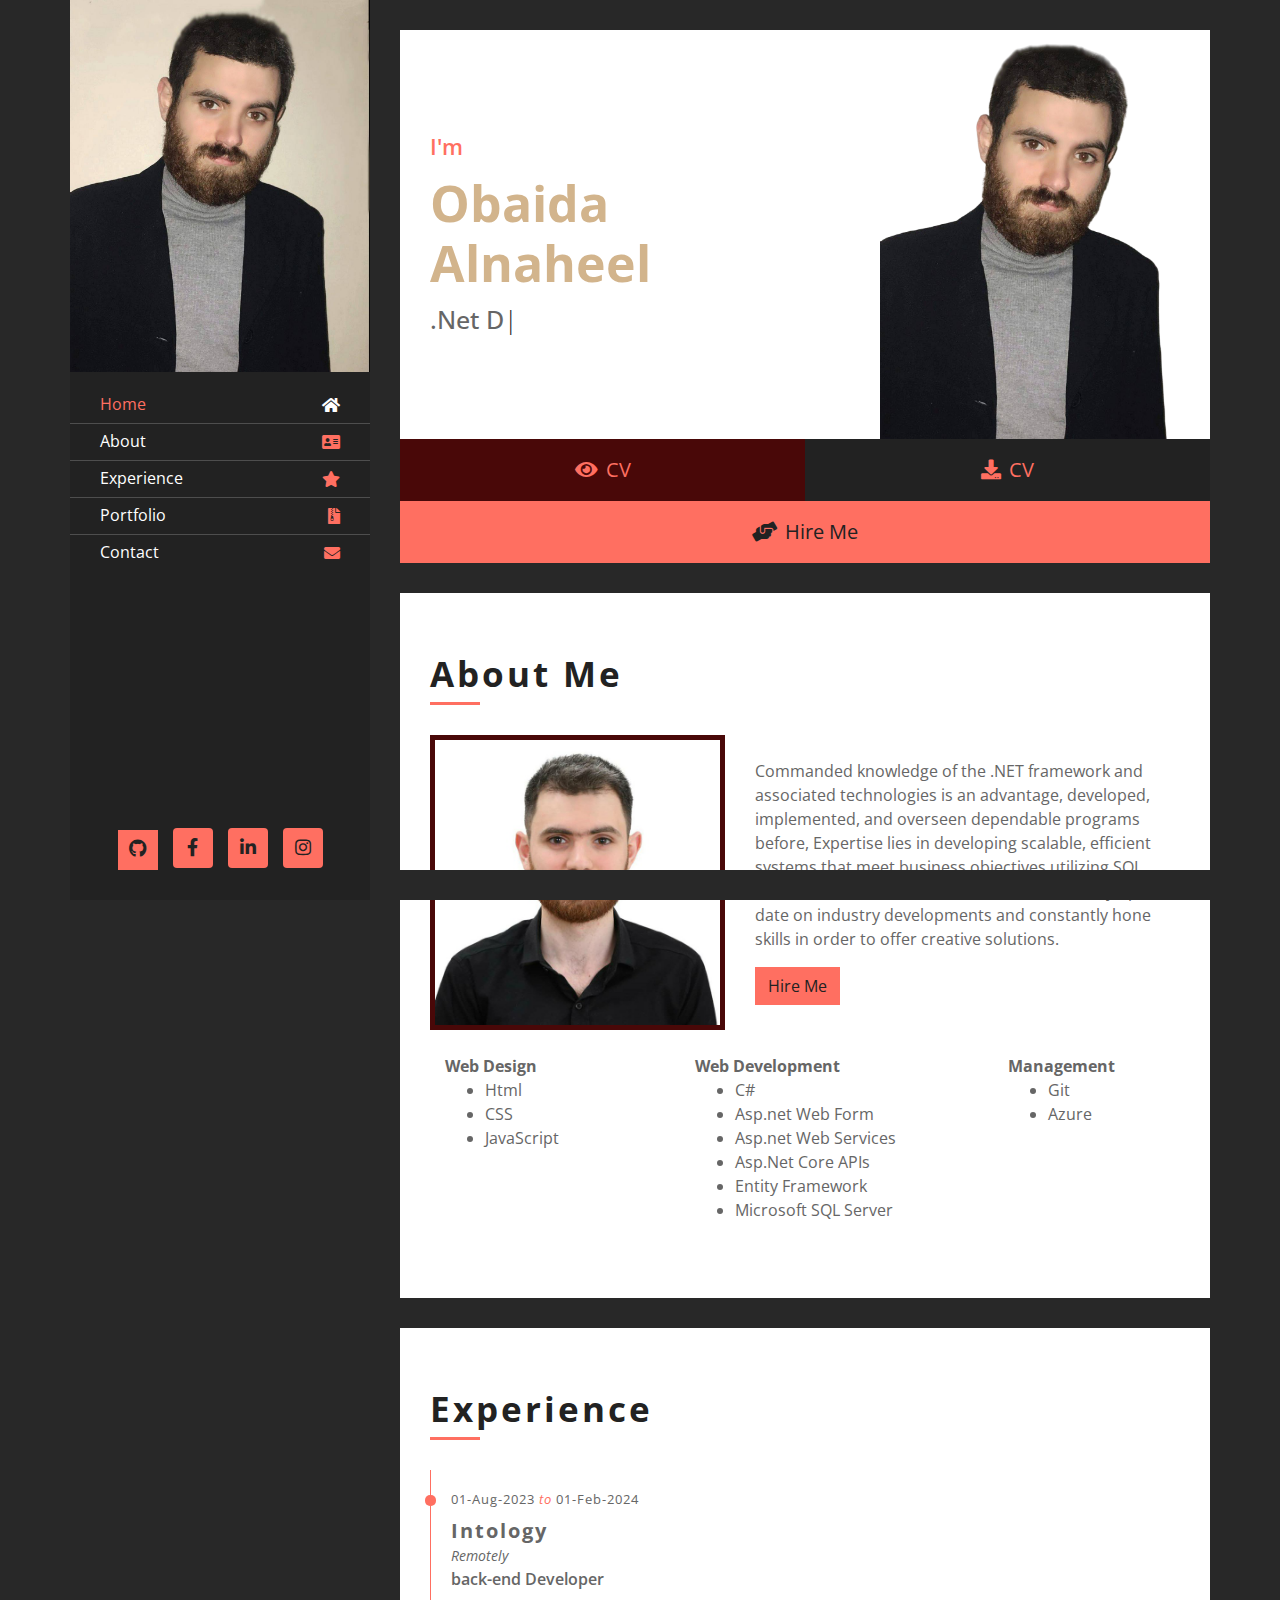
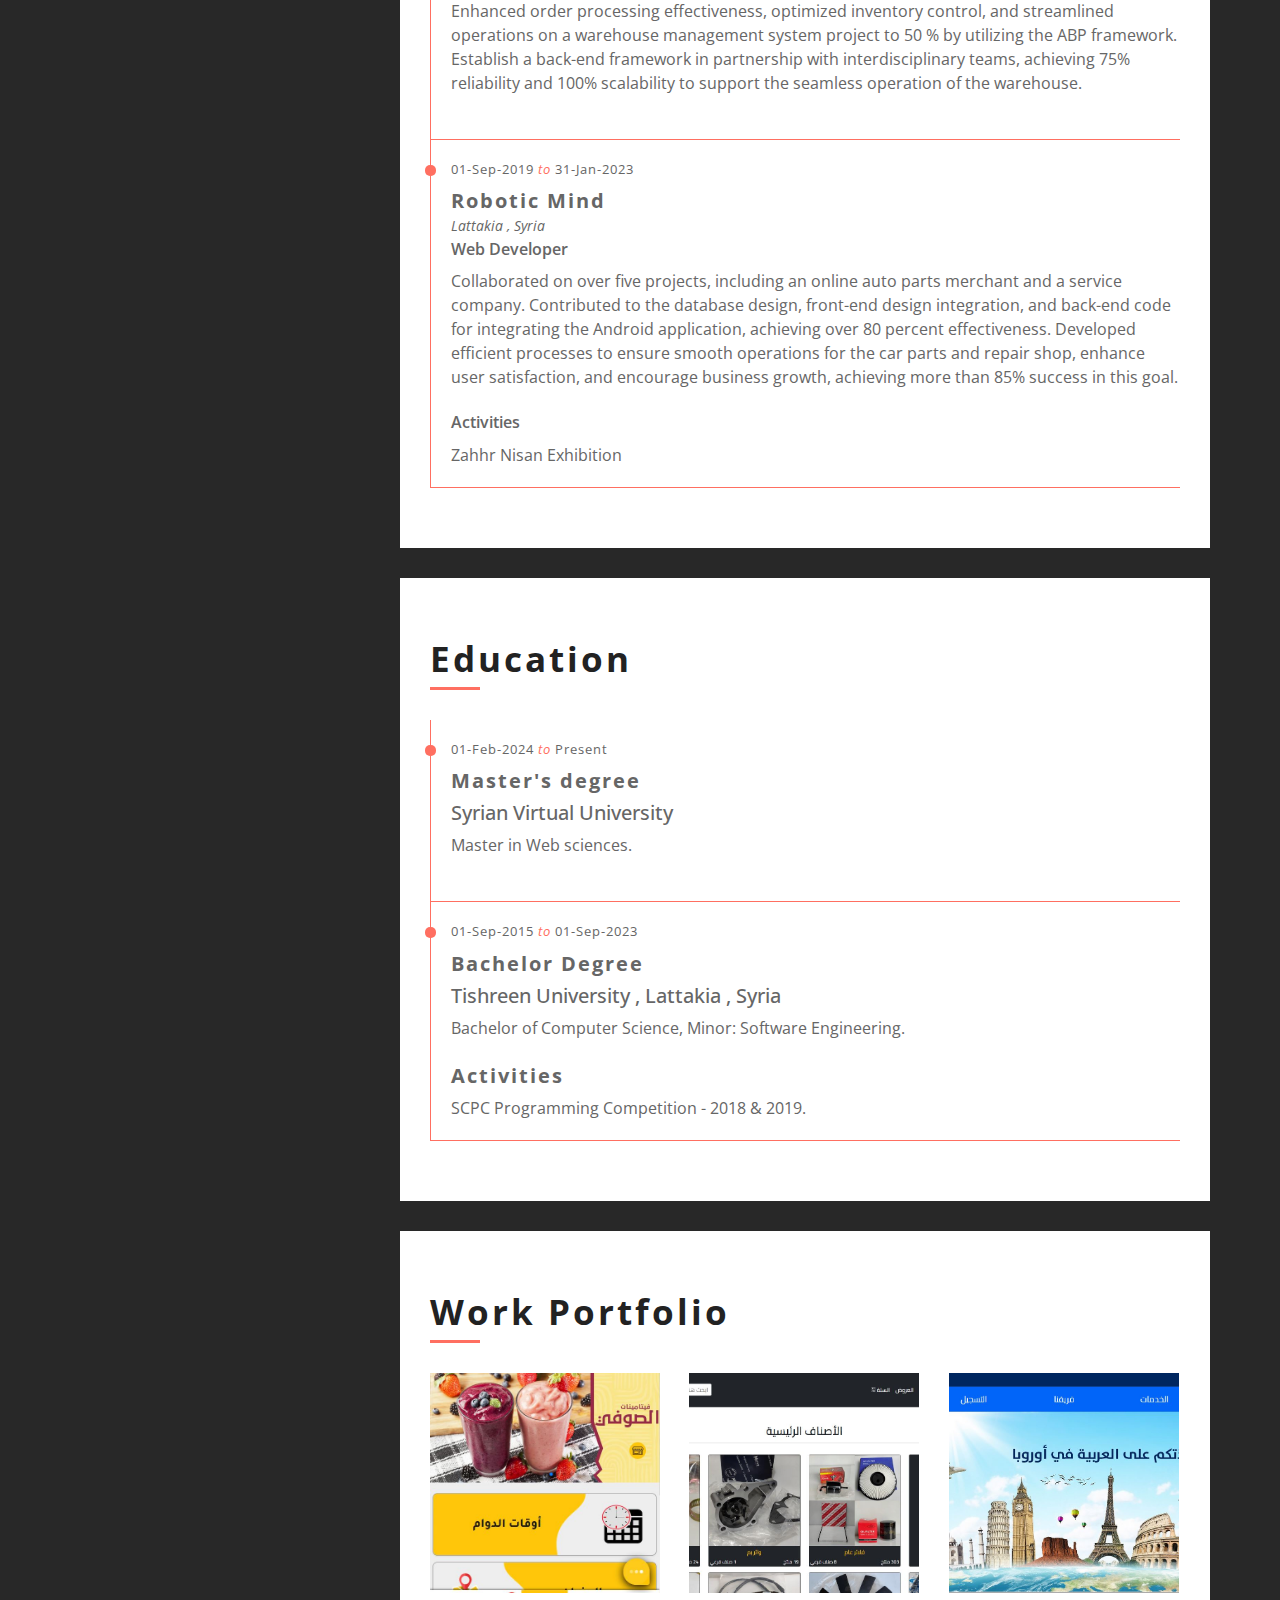
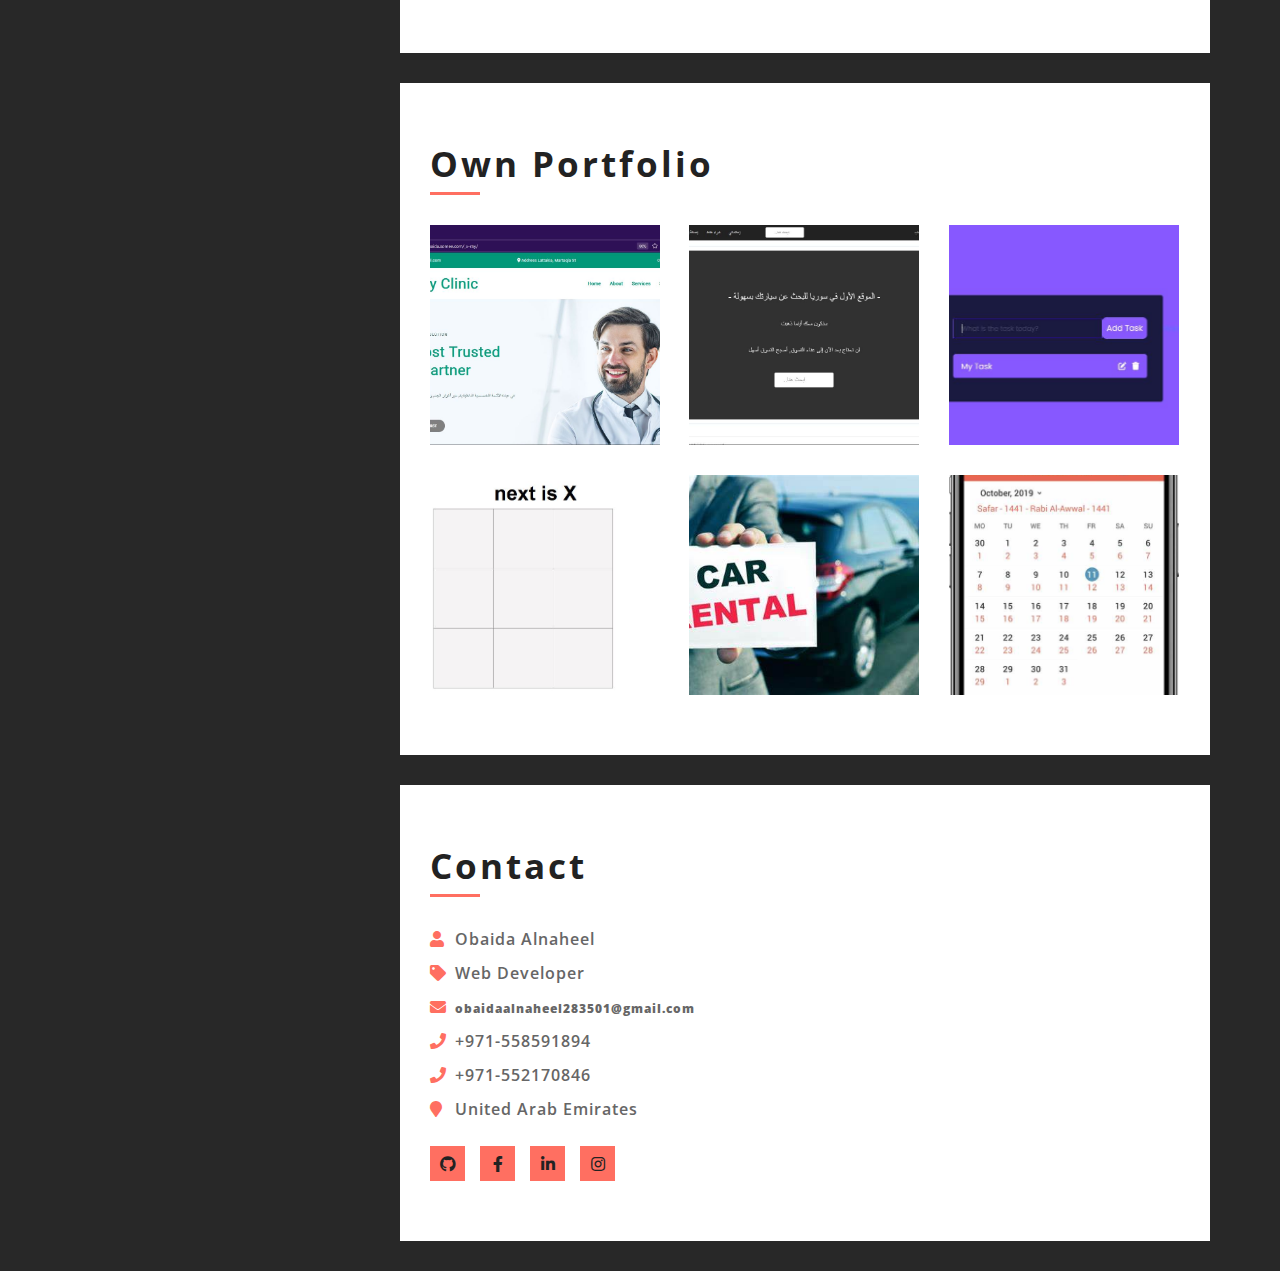
<file: index.html>
<!DOCTYPE html>
<html lang="en">
    <head>
        <base target="_blank"> <!-- Ensures all links open in a new tab -->
<meta charset="utf-8"> <!-- Defines the character encoding as UTF-8 -->
<title>Portfolio - Obaida Alnaheel</title> <!-- The title of the webpage displayed in the browser tab -->
<meta name="viewport" content="width=device-width, initial-scale=1.0"> <!-- Ensures the webpage is responsive on all devices -->
<meta name="keywords" content="Obaida Alnaheel, Portfolio, Developer"> <!-- Keywords for SEO optimization -->
<meta property="og:title" content="Portfolio - Obaida Alnaheel"> <!-- Title displayed when the webpage is shared on social media -->
<meta property="og:description" content="Explore Obaida Alnaheel's portfolio showcasing development skills and projects."> <!-- Description for social media sharing -->
<meta property="og:image" content="https://th.bing.com/th/id/OIP.9Izv-aszItToTtEqRMSE0QHaE6?rs=1&pid=ImgDetMain"> <!-- Image used when shared on social media -->
<meta property="og:url" content="https://www.example.com/portfolio"> <!-- URL of the portfolio page -->
<meta property="og:type" content="website"> <!-- Indicates that the shared content is a webpage -->

        

        <!-- Favicon -->
        <link href="img/Profile.png" rel="icon">

        <!-- Google Fonts -->
        <link href="https://fonts.googleapis.com/css2?family=Open+Sans:300;400;600;700;800&display=swap" rel="stylesheet">

        <!-- CSS Libraries -->
        <link href="https://stackpath.bootstrapcdn.com/bootstrap/4.4.1/css/bootstrap.min.css" rel="stylesheet">
        <link href="https://cdnjs.cloudflare.com/ajax/libs/font-awesome/5.10.0/css/all.min.css" rel="stylesheet">
        <link href="lib/slick/slick.css" rel="stylesheet">
        <link href="lib/slick/slick-theme.css" rel="stylesheet">
        <link href="lib/lightbox/css/lightbox.min.css" rel="stylesheet">

        <!-- Template Stylesheet -->
        <link href="css/style.css" rel="stylesheet">
    </head>

    <body data-spy="scroll" data-target=".navbar" data-offset="51">
        <div class="wrapper">
            <div class="sidebar">
                <div class="sidebar-header">
                    <img src="img/profile.jpg" alt="Image">
                </div>
                <div class="sidebar-content">
                    <nav class="navbar navbar-expand-md bg-dark navbar-dark">
                        <a href="#" class="navbar-brand">Navigation</a>
                        <button type="button" class="navbar-toggler" data-toggle="collapse" data-target="#navbarCollapse">
                            <span class="navbar-toggler-icon"></span>
                        </button>
                        <div class="collapse navbar-collapse" id="navbarCollapse">
                            <ul class="nav navbar-nav">
                                <li class="nav-item">
                                    <a class="nav-link" href="#header">Home<i class="fa fa-home"></i></a>
                                </li>
                                <li class="nav-item">
                                    <a class="nav-link" href="#about">About<i class="fa fa-address-card"></i></a>
                                </li>
                                <li class="nav-item">
                                    <a class="nav-link" href="#experience">Experience<i class="fa fa-star"></i></a>
                                </li>
                                <li class="nav-item">
                                    <a class="nav-link" href="#portfolio">Portfolio<i class="fa fa-file-archive"></i></a>
                                </li>
                                <li class="nav-item">
                                    <a class="nav-link" href="#contact">Contact<i class="fa fa-envelope"></i></a>
                                </li>
                            </ul>
                        </div>
                    </nav>
                </div>
                <div class="sidebar-footer">
                    <a href="https://github.com/obaida28"><i class="fab fa-github"></i></a>
                    <a class="btn" href="https://www.facebook.com/share/XYxtFb7Jf9QJvQzD/?mibextid=qi2Omg"><i class="fab fa-facebook-f"></i></a>
                    <a class="btn" href="https://www.linkedin.com/in/obaida28/"><i class="fab fa-linkedin-in"></i></a>
                    <a class="btn" href="https://www.instagram.com/eng.obaida.alnaheel/"><i class="fab fa-instagram"></i></a>
                </div>
            </div>
            <div class="content">
                <!-- Header Start -->
                <div class="header" id="header">
                    <div class="content-inner">
                        <p>I'm</p>
                        <h1 style="color:Tan">Obaida <br> Alnaheel</h1>
                        <h2></h2>
                        <div class="typed-text">.Net Developer, Web Developer, Back End Developer, Full Stack Developer, Sql Developer, Software Engineer</div>
                    </div>
                </div>
                <!-- Header End -->
                
                <!-- Large Button Start -->
                <div class="large-btn">
                    <div class="content-inner">
                        <a class="btn" style="background-color: #490808;" href="/Obaida Alnaheel.html"><i class="fa fa-eye"></i>CV</a>
                        <a class="btn" href="/Obaida Alnaheel.pdf" download=""><i class="fa fa-download"></i>CV</a>
                        <a class="btn" style="width: 100%;" href="#contact" target="_self"><i class="fa fa-hands-helping"></i>Hire Me</a>
                    </div>
                </div>
                <!-- Large Button End -->

                <!-- About Start -->
                <div class="about" id="about">
                    <div class="content-inner">
                        <div class="content-header">
                            <h2>About Me</h2>
                        </div>
                        <div class="row align-items-center">
                            <div class="col-md-6 col-lg-5">
                                <img src="img/about.jpg" alt="Image" style="border:5px solid #490808">
                            </div>
                            <div class="col-md-6 col-lg-7">
                                <p>
                                    Commanded knowledge of the .NET framework and associated technologies is an advantage, developed, implemented, and overseen dependable programs before, Expertise lies in developing scalable, efficient systems that meet business objectives utilizing SQL Server, ASP.NET, and C#, There is a drive to stay up to date on industry developments and constantly hone skills in order to offer creative solutions. 
                                </p>
                                <a class="btn" href="#contact" target="_self">Hire Me</a>
                            </div>
                        </div>
                        <br>
                        <div class="container">
                            <div class="row">
                                <div class="col-md-4">
                                    <b>Web Design</b>
                                    <ul>
                                        <li>Html</li>
                                        <li>CSS</li>
                                        <li>JavaScript</li>
                                    </ul>
                                </div>
                                <div class="col-md-5">
                                    <b>Web Development</b>
                                    <ul>
                                        <li>C#</li>
                                        <li>Asp.net Web Form</li>
                                        <li>Asp.net Web Services</li>
                                        <li>Asp.Net Core APIs</li>
                                        <li>Entity Framework</li>
                                        <li>Microsoft SQL Server</li>
                                    </ul>
                                </div>
                                <div class="col-md-3">
                                    <b>Management</b>
                                    <ul>
                                        <li>Git</li>
                                        <li>Azure</li>
                                    </ul>
                                </div>
                            </div>
                        </div>
                    </div>
                </div>
                <!-- About End -->
                
                <!-- Experience Start -->
                <div class="experience" id="experience">
                    <div class="content-inner">
                        <div class="content-header">
                            <h2>Experience</h2>
                        </div>
                        <div class="row align-items-center">
                            <div class="col-md-12">
                                <div class="exp-col">
                                    <span>01-Aug-2023 <i>to</i> 01-Feb-2024</span>
                                    <h3>Intology</h3>
                                    <h4>Remotely</h4>
                                    <h5>back-end Developer</h5>
                                    <p>
                                        Enhanced order processing effectiveness, optimized inventory control, and streamlined operations on a warehouse management system project to 50 % by utilizing the ABP framework.
                                        Establish a back-end framework in partnership with interdisciplinary teams, achieving 75% reliability and 100% scalability to support the seamless operation of the warehouse.
                                    </p>
                                        <br>
                                </div>
                            </div>
                            <div class="col-md-12">
                                <div class="exp-col">
                                    <span>01-Sep-2019 <i>to</i> 31-Jan-2023</span>
                                    <h3>Robotic Mind</h3>
                                    <h4>Lattakia , Syria</h4>
                                    <h5>Web Developer</h5>
                                    <p>
                                        Collaborated on over five projects, including an online auto parts merchant and a service company.
                                        Contributed to the database design, front-end design integration, and back-end code for integrating the Android application, achieving over 80 percent effectiveness.
                                        Developed efficient processes to ensure smooth operations for the car parts and repair shop, enhance user satisfaction, and encourage business growth, achieving more than 85% success in this goal.
                                    </p>
                                        <br>
                                    <h5>Activities</h5>
                                    <p>Zahhr Nisan Exhibition</p>
                                </div>
                            </div>
                        </div>
                    </div>
                </div>
                <!-- Experience End -->

                <!-- Education Start -->
                <div class="education" id="education">
                    <div class="content-inner">
                        <div class="content-header">
                            <h2>Education</h2>
                        </div>
                        <div class="row align-items-center">
                            <div class="col-md-12">
                                <div class="edu-col">
                                    <span>01-Feb-2024 <i>to</i> Present </span>
                                    <h3>Master's degree</h3>
                                    <h5>Syrian Virtual University</h4>
                                    <p>Master in Web sciences.</p>
                                    <br>
                                </div>
                            </div>
                            <div class="col-md-12">
                                <div class="edu-col">
                                    <span>01-Sep-2015 <i>to</i> 01-Sep-2023</span>
                                    <h3>Bachelor Degree</h3>
                                    <h5>Tishreen University , Lattakia , Syria</h4>
                                    <p>Bachelor of Computer Science, Minor: Software Engineering.</p>
                                    <br>
                                    <h3>Activities</h3>
                                    <p>SCPC Programming Competition - 2018 & 2019.</p>
                                </div>
                            </div>
                        </div>
                    </div>
                </div>
                <!-- Education End -->
                <!-- Work Portfolio Start -->
                <div class="portfolio" id="portfolio">
                    <div class="content-inner">
                        <div class="content-header">
                            <h2>Work Portfolio</h2>
                        </div>
                        <div class="row portfolio-container">
                            <div class="col-lg-4 col-md-6 portfolio-item web-des">
                                <div class="portfolio-wrap">
                                    <figure>
                                        <img src="img/marten.JPG" class="img-fluid" alt="">
                                        <a class="portfolio-title" href="https://martendo.net/user">marten-do<span>Robotic Mind</span></a>
                                    </figure>
                                </div>
                            </div>
                            <div class="col-lg-4 col-md-6 portfolio-item web-des">
                                <div class="portfolio-wrap">
                                    <figure>
                                        <img src="img/albasheer.JPG" class="img-fluid" alt="">
                                        <a class="portfolio-title" href="https://www.albasheer-iraq.com">albasheer<span>Robotic Mind</span></a>
                                    </figure>
                                </div>
                            </div>
                            <div class="col-lg-4 col-md-6 portfolio-item web-des">
                                <div class="portfolio-wrap">
                                    <figure>
                                        <img src="img/amal.JPG" class="img-fluid" alt="">
                                        <a class="portfolio-title" href="https://amal-academy.de/">amal-academy<span>Robotic Mind</span></a>
                                    </figure>
                                </div>
                            </div>
                        </div>
                    </div>
                </div>
                <!-- Work Portfolio End -->
                <!-- Own Portfolio Start -->
                <div class="portfolio" id="portfolio">
                    <div class="content-inner">
                        <div class="content-header">
                            <h2>Own Portfolio</h2>
                        </div>
                        <div class="row portfolio-container">
                            <div class="col-lg-4 col-md-6 portfolio-item web-des">
                                <div class="portfolio-wrap">
                                    <figure>
                                        <img src="img/gradProj.JPG" class="img-fluid" alt="">
                                        <a class="portfolio-title" href="http://www.graduate.somee.com/">x-ray clinic <span>Graduate Project</span></a>
                                    </figure>
                                </div>
                            </div>
                            <div class="col-lg-4 col-md-6 portfolio-item web-des">
                                <div class="portfolio-wrap">
                                    <figure>
                                        <img src="img/cars.JPG" class="img-fluid" alt="">
                                        <a class="portfolio-title" href="http://obaidacars.somee.com/">cars store <span>Project in University</span></a>
                                    </figure>
                                </div>
                            </div>
                            <div class="col-lg-4 col-md-6 portfolio-item web-des">
                                <div class="portfolio-wrap">
                                    <figure>
                                        <img src="img/todoList.JPG" class="img-fluid" alt="">
                                        <a href="http://www.obaida.somee.com/_todoList/" data-title="todoList" class="link-preview" title="go to site"><i class="fa fa-eye"></i></a>
                                        <a href="https://github.com/obaida28/toDoListReact.git" class="link-details" title="github"><i class="fab fa-github"></i></a>
                                        <a class="portfolio-title" href="http://www.obaida.somee.com/_todoList/">ToDo List <span>React.js</span></a>
                                    </figure>
                                </div>
                            </div>
                            <div class="col-lg-4 col-md-6 portfolio-item web-des">
                                <div class="portfolio-wrap">
                                    <figure>
                                        <img src="img/tic-tac-toe.JPG" class="img-fluid" alt="">
                                        <a href="http://www.obaida.somee.com/_tic-tac-toe/" class="link-preview" data-title="tic-tack-toe" title="go to site"><i class="fa fa-eye"></i></a>
                                        <a href="https://github.com/obaida28/obaida28-tic-tack-toe.git" class="link-details" title="github"><i class="fab fa-github"></i></a>
                                        <a class="portfolio-title" href="http://www.obaida.somee.com/_tic-tac-toe/">tic-tack-toe <span>React.js</span></a>
                                    </figure>
                                </div>
                            </div>
                            <div class="col-lg-4 col-md-6 portfolio-item web-des">
                                <div class="portfolio-wrap">
                                    <figure>
                                        <img src="img/rental.jpg" class="img-fluid" alt="">
                                        <a class="portfolio-title" href="https://github.com/obaida28/Rental"> Rental <span>ASP.NET Core</span></a>
                                    </figure>
                                </div>
                            </div>
                            <div class="col-lg-4 col-md-6 portfolio-item web-des">
                                <div class="portfolio-wrap">
                                    <figure>
                                        <img src="img/ConvertDateToHijri.jpg" class="img-fluid" alt="">
                                        <a class="portfolio-title" href="https://github.com/obaida28/ConvertGregorianCalendarToHijri"> Convert To Hijri <span>ASP.NET Windows Forms</span></a>
                                    </figure>
                                </div>
                            </div>
                            <!-- <div class="col-lg-4 col-md-6 portfolio-item web-des">
                                <div class="portfolio-wrap">
                                    <figure>
                                        <img src="img/tic-tac-toe.JPG" class="img-fluid" alt="">
                                        <a href="http://www.obaida.somee.com/_tic-tac-toe/" class="link-preview" data-title="tic-tack-toe" title="go to site"><i class="fa fa-eye"></i></a>
                                        <a href="https://github.com/obaida28/obaida28-tic-tack-toe.git" class="link-details" title="github"><i class="fab fa-github"></i></a>
                                        <a class="portfolio-title" href="#">tic-tack-toe <span>React.js</span></a>
                                    </figure>
                                </div>
                            </div> -->
                        </div>
                    </div>
                </div>
                <!-- Own Portfolio End -->
                <!-- Contact Start -->
                <div class="contact" id="contact">
                    <div class="content-inner">
                        <div class="content-header">
                            <h2>Contact</h2>
                        </div>
                        <div class="row align-items-center">
                            <div class="col-md-6">
                                <div class="contact-info">
                                    <p><i class="fa fa-user"></i>Obaida Alnaheel</p>
                                    <p><i class="fa fa-tag"></i>Web Developer</p>
                                    <p><i class="fa fa-envelope"></i><a class="mailShow" href="mailto:obaidaalnaheel283501@gmail.com">obaidaalnaheel283501@gmail.com</a></p>
                                    <p><i class="fa fa-phone"></i><a href="tel:+971558591894">+971-558591894</a></p>
                                    <p><i class="fa fa-phone"></i><a href="tel:+971552170846">+971-552170846</a></p>
                                    <p><i class="fa fa-map-marker"></i>United Arab Emirates</p>
                                    <div class="social">
                                        <!-- <a class="btn" href=""><i class="fab fa-twitter"></i></a> -->
                                        <a class="btn" href="https://github.com/obaida28"><i class="fab fa-github"></i></a>
                                        <a class="btn" href="https://www.facebook.com/share/XYxtFb7Jf9QJvQzD/?mibextid=qi2Omg"><i class="fab fa-facebook-f"></i></a>
                                        <a class="btn" href="https://www.linkedin.com/in/obaida28/"><i class="fab fa-linkedin-in"></i></a>
                                        <a class="btn" href="https://www.instagram.com/eng.obaida.alnaheel/"><i class="fab fa-instagram"></i></a>
                                        <!-- <a class="btn" href=""><i class="fab fa-youtube"></i></a> -->
                                    </div>
                                </div>
                            </div>
                        </div>
                    </div>
                </div>
                <!-- Contact End -->
            </div>
        </div>
        
        <!-- Back to Top -->
        <a href="#" class="back-to-top"><i class="fa fa-angle-double-up"></i></a>
        
        <!-- JavaScript Libraries -->
        <script src="https://code.jquery.com/jquery-3.4.1.min.js"></script>
        <script src="https://stackpath.bootstrapcdn.com/bootstrap/4.4.1/js/bootstrap.bundle.min.js"></script>
        <script src="lib/easing/easing.min.js"></script>
        <script src="lib/slick/slick.min.js"></script>
        <script src="lib/typed/typed.min.js"></script>
        <script src="lib/waypoints/waypoints.min.js"></script>
        <script src="lib/isotope/isotope.pkgd.min.js"></script>
        <script src="lib/lightbox/js/lightbox.min.js"></script>
        <script src="https://smtpjs.com/v3/smtp.js"></script>
        
        <!-- Template Javascript -->
        <script src="js/main.js"></script>
    </body>
</html>
</file>
<file: css/style.css>
/**********************************/
/********** General CSS ***********/
/**********************************/
body {
    color: #666666;
    background: #282828;
    font-family: 'Open Sans', sans-serif;
}

a {
    color: #222222;
    transition: all .3s;
}

a:hover,
a:active,
a:focus {
    color: #FF6F61;
    outline: none;
    text-decoration: none;
}

.btn:focus {
    box-shadow: none;
}


/**********************************/
/****** Layout with Sidebar *******/
/**********************************/
.wrapper {
    position: relative;
    margin: 0 auto;
    width: 100%;
    max-width: 1140px;
}

.wrapper .sidebar {
    position: relative;
    width: 100%;
    float: left;
    background: #222222;
}

.wrapper .content {
    position: relative;
    width: 100%;
    padding: 15px;
    float: left;
    background: #282828;
}

.wrapper .sidebar-header,
.wrapper .sidebar-footer {
    display: none;
}

.navbar {
    padding: 15px;
    background: #222222 !important;
}

.navbar-expand-md .navbar-nav .nav-item {
    width: 100%;
    border-top: 1px solid rgba(255, 255, 255, .2);
}

.navbar-expand-md .navbar-nav .nav-item:first-child{
    border-top: none;
}

.navbar-expand-md .navbar-nav .nav-link {
    color: #ffffff;
    padding: 5px 15px 7px 15px;
    transition: all .3s;
}

.navbar-expand-md .navbar-nav .nav-link i {
    color: #FF6F61;
    float: right;
    padding-top: 5px;
    transition: all .3s;
}

.navbar-expand-md .navbar-nav .nav-link:hover,
.navbar-expand-md .navbar-nav .nav-link.active {
    color: #FF6F61;
}

.navbar-expand-md .navbar-nav .nav-link:hover i,
.navbar-expand-md .navbar-nav .nav-link.active i{
    color: #ffffff;
}


.wrapper .sidebar,
.wrapper .content {
    -webkit-transition: margin 200ms ease-out;
    -moz-transition: margin 200ms ease-out;
    -o-transition: margin 200ms ease-out;
    transition: margin 200ms ease-out;
}

@media (min-width: 768px) {
    .wrapper .content {
        padding: 30px 0px 30px 30px;
    }
    
    .wrapper .content::before,
    .wrapper .content::after {
        position: fixed;
        content: "";
        width: 100%;
        height: 30px;
        background: #282828;
        z-index: 1;
    }
    
    .wrapper .content::before {
        top: 0;
    }
    
    .wrapper .content::after {
        bottom: 0;
    }
    
    .wrapper .sidebar {
        position: fixed;
        width: 300px;
        height: 100%;
        margin-left: -250px;
        float: left;
        overflow: auto;
        scrollbar-width: thin;
        scrollbar-color: gray;
        z-index: 2;
    }

    .wrapper .sidebar:hover {
        margin-left: 0px;
    }
    
    .wrapper .content {
        position: relative;
        width: calc(100% - 50px);
        margin-left: 50px;
        float: right;
    }
    
    .wrapper .sidebar:hover  .sidebar-header {
        position: relative;
        display: block;
        width: 100%;
    }

    .wrapper .sidebar .sidebar-header img {
        width: 100%;
        height: auto;
    }
    
    .navbar-brand {
        display: none;
    }
    
    .navbar {
        padding: 15px 0;
        flex-direction: column;
    }
    
    .wrapper .sidebar:hover .navbar-expand-md .navbar-nav .nav-link {
        padding: 5px 30px 7px 30px;
    }
    
    .wrapper .sidebar::-webkit-scrollbar {
        width: 7px;
    }

    .wrapper .sidebar::-webkit-scrollbar-track {
        -webkit-box-shadow: inset 0 0 6px rgba(0,0,0,0.1);
    }

    .wrapper .sidebar::-webkit-scrollbar-thumb {
        background-color: darkgrey;
        outline: 1px solid slategrey;
        border-radius: 7px
    }
    
    .navbar-brand {
        display: none;
    }
    
    .sidebar .sidebar-footer {
        width: 300px;
        position: fixed;
        bottom: 0;
        padding: 15px;
        font-size: 0;
        text-align: center;
        background: #222222;
    }
    
    .sidebar .sidebar-footer a {
        display: inline-block;
        width: 40px;
        height: 40px;
        padding: 5px 0;
        margin: 0 15px 15px 0;
        text-align: center;
        font-size: 18px;
        color: #222222;
        background: #FF6F61;
    }
    
    .sidebar .sidebar-footer a:last-child {
        margin-right: 0;
    }
    
    .sidebar .sidebar-footer a:hover {
        color: #FF6F61;
        background: #ffffff;
    }
    
    .sidebar:hover .sidebar-footer {
        display: block;
    }
}

@media (min-width: 992px) {
    .wrapper .sidebar {
        margin: 0;
    }

    .wrapper .content {
        width: calc(100% - 300px);
        margin-left: 300px;
    }

    .sidebar .sidebar-header {
        position: relative;
        display: block;
        width: 100%;
    }
    
    .navbar-expand-md .navbar-nav .nav-link {
        padding: 5px 30px 7px 30px;
    }
    
    .sidebar .sidebar-footer {
        display: block;
    }
}

@media (max-width: 1140px) {
    .wrapper .content {
        padding: 30px;
    }
}

@media (max-width: 576px) {
    .wrapper .content {
        padding: 15px;
    }
}


/**********************************/
/******** Back to Top CSS *********/
/**********************************/
.back-to-top {
    position: fixed;
    display: none;
    width: 30px;
    height: 30px;
    text-align: center;
    line-height: 1;
    font-size: 30px;
    right: 30px;
    bottom: 30px;
    transition: background 0.5s;
    z-index: 11;
}

.back-to-top i {
    color: #222222;
}

.back-to-top i:hover {
    color: #FF6F61;
}

.back-to-top {
    -webkit-animation: action 1s infinite  alternate;
    animation: action 1s infinite  alternate;
}

@-webkit-keyframes action {
    0% { transform: translateY(0); }
    100% { transform: translateY(-15px); }
}

@keyframes action {
    0% { transform: translateY(0); }
    100% { transform: translateY(-15px); }
}


/**********************************/
/*********** Header CSS ***********/
/**********************************/
.header {
    position: relative;
    background: #ffffff;
}

.header .content-inner {
    padding: 100px 30px;
    background: url(../img/profile.PNG) right bottom no-repeat;
    background-size: contain;
}

.header p {
    color: #FF6F61;
    font-size: 22px;
    font-weight: 600;
    margin-bottom: 10px;
}

.header h1 {
    color: #222222;
    font-size: 50px;
    font-weight: 700;
}

.header h2 {
    display: inline-block;
    margin: 0;
    height: 25px;
    font-size: 25px;
}

.header .typed-text {
    display: none;
}

.header .typed-cursor {
    font-size: 25px;
    font-weight: 300;
    color: #222222;
}

.large-btn .content-inner {
    font-size: 0;
    border-bottom: 30px solid #282828;
}

.large-btn .btn {
    position: relative;
    width: 50%;
    padding: 15px 0;
    color: #FF6F61;
    font-size: 20px;
    background: #222222;
    border-radius: 0;
}

.large-btn .btn:last-child {
    color: #222222;
    background: #FF6F61;
}

.large-btn .btn i {
    margin-right: 8px;
}

.large-btn .btn::after {
    position: absolute;
    content: "";
    width: 0;
    height: 100%;
    top: 0;
    left: 0;
    transition: all .3s;
}

.large-btn .btn:hover::after {
    width: 100%;
    background: rgba(255, 255, 255, .1);
}


/**********************************/
/******* Content Header CSS *******/
/**********************************/
.content-header {
    position: relative;
    width: 100%;
    margin-bottom: 30px;
    padding-bottom: 10px;
}

.content-header h2 {
    color: #222222;
    font-size: 35px;
    font-weight: 700;
    letter-spacing: 3px;
    margin: 0;
}

.content-header::after {
    content: '';
    position: absolute;
    display: block;
    width: 50px;
    height: 3px;
    bottom: 0;
    left: 0;
    background: #FF6F61;
}


/**********************************/
/*********** About CSS ************/
/**********************************/
.about {
    position: relative;
    padding: 60px 30px;
    background: #ffffff;
    border-bottom: 30px solid #282828;
}


.about img {
    width: 100%;
    height: auto;
}

@media(max-width: 767.98px) {
    .about img {
        margin-bottom: 15px;
    }
}

.about .btn {
    border-radius: 0;
    color: #222222;
    background: #FF6F61;
    transition: all .3s;
}

.about .btn:hover {
    color: #FF6F61;
    background: #222222;
}

.about .skills {
    padding-top: 15px;
}

.about .skill-name {
    margin-top: 15px;
}

.about .skill-name p {
    display: inline-block;
    margin-bottom: 5px;
    font-size: 16px;
    font-weight: 400;
}

.about .skill-name p:last-child {
    float: right;
}

.about .progress {
    height: 5px;
    border: 1px solid #FF6F61;
    border-radius: 0;
    background: #ffffff;
}

.about .progress .progress-bar {
    width: 1px;
    background: #FF6F61;
    border-radius: 0;
    transition: 1s;
}


/**********************************/
/********* Education CSS **********/
/**********************************/
.education {
    position: relative;
    padding: 60px 30px;
    background: #ffffff;
    border-bottom: 30px solid #282828;
}

.education .edu-col {
    position: relative;
    width: 100%;
    padding: 20px 0 20px 20px;
    border-left: 1px solid #FF6F61;
    border-bottom: 1px solid #FF6F61;
}

.education .col-md-6:first-child .edu-col {
    padding-top: 0;
}

.education .col-md-6:last-child .edu-col {
    border-bottom: none;
    padding-bottom: 0;
}

@media (min-width: 768px) {
    .education .col-md-6:nth-child(-n+2) .edu-col {
        padding-top: 0;
    }

    .education .col-md-6:last-child .edu-col,
    .education .col-md-6:nth-last-child(2) .edu-col {
        border-bottom: none;
        padding-bottom: 0;
    }
}

.education .edu-col span {
    position: relative;
    display: block;
    font-size: 13px;
    letter-spacing: 1px;
    margin-bottom: 10px;
}

.education .edu-col span::before {
    position: absolute;
    content: "";
    width: 11px;
    height: 11px;
    background: #FF6F61;
    top: 5px;
    left: -26px;
    border-radius: 5px;
}

.education .edu-col span i {
    color: #FF6F61;
}

.education .edu-col h3 {
    font-size: 20px;
    font-weight: 700;
    letter-spacing: 2px;
}

.education .edu-col p {
    margin: 0;
}


/**********************************/
/********* Experience CSS *********/
/**********************************/
.experience {
    position: relative;
    padding: 60px 30px;
    background: #ffffff;
    border-bottom: 30px solid #282828;
}

.experience .exp-col {
    position: relative;
    width: 100%;
    padding: 20px 0 20px 20px;
    border-left: 1px solid #FF6F61;
    border-bottom: 1px solid #FF6F61;
}

.experience .col-md-6:first-child .exp-col {
    padding-top: 0;
}

.experience .col-md-6:last-child .exp-col {
    border-bottom: none;
    padding-bottom: 0;
}

@media (min-width: 768px) {
    .experience .col-md-6:nth-child(-n+2) .exp-col {
        padding-top: 0;
    }

    .experience .col-md-6:last-child .exp-col,
    .experience .col-md-6:nth-last-child(2) .exp-col {
        border-bottom: none;
        padding-bottom: 0;
    }
}

.experience .exp-col span {
    position: relative;
    display: block;
    font-size: 13px;
    letter-spacing: 1px;
    margin-bottom: 10px;
}

.experience .exp-col span::before {
    position: absolute;
    content: "";
    width: 11px;
    height: 11px;
    background: #FF6F61;
    top: 5px;
    left: -26px;
    border-radius: 5px;
}

.experience .exp-col span i {
    color: #FF6F61;
}

.experience .exp-col h3 {
    font-size: 20px;
    font-weight: 700;
    letter-spacing: 2px;
    margin-bottom: 5px;
}

.experience .exp-col h4 {
    font-size: 14px;
    font-weight: 400;
    font-style: italic;
    margin-bottom: 5px;
}

.experience .exp-col h5 {
    font-size: 16px;
    font-weight: 600;
    margin-bottom: 10px;
}

.experience .exp-col p {
    margin: 0;
}


/**********************************/
/*********** Service CSS **********/
/**********************************/
.service {
    position: relative;
    padding: 60px 30px 30px 30px;
    background: #ffffff;
    border-bottom: 30px solid #282828;
}

.service .srv-col {
    position: relative;
    width: 100%;
    margin-bottom: 30px;
}

.service .srv-col i {
    font-size: 30px;
    color: #FF6F61;
    margin-bottom: 15px;
}

.service .srv-col h3 {
    font-size: 20px;
    font-weight: 700;
    letter-spacing: 2px;
    margin-bottom: 5px;
}

.experience .exp-col h4 {
    font-size: 14px;
    font-weight: 400;
    font-style: italic;
    margin-bottom: 5px;
}

.experience .exp-col h5 {
    font-size: 16px;
    font-weight: 600;
    margin-bottom: 10px;
}

.experience .exp-col p {
    margin: 0;
}


/**********************************/
/********** Portfolio CSS *********/
/**********************************/
.portfolio {
    position: relative;
    padding: 60px 30px 30px 30px;
    background: #ffffff;
    border-bottom: 30px solid #282828;
}

.portfolio #portfolio-flters {
    padding: 0;
    margin: -15px 0 30px 0;
    list-style: none;
    font-size: 0;
}

.portfolio #portfolio-flters li {
    cursor: pointer;
    margin: 15px -1px 0 0;
    display: inline-block;
    height: 35px;
    padding: 10px;
    color: #666666;
    font-size: 13px;
    line-height: 15px;
    text-transform: uppercase;
    border: 1px solid #FF6F61;
    background: #ffffff;
    transition: all 0.3s ease-in-out;
}

.portfolio #portfolio-flters li:hover,
.portfolio #portfolio-flters li.filter-active {
    background: #FF6F61;
    color: #222222;
}

.portfolio .portfolio-item {
    position: relative;
    height: 250px;
    overflow: hidden;
}

.portfolio .portfolio-item figure {
    background: #ffffff;
    overflow: hidden;
    height: 220px;
    position: relative;
    border-radius: 0;
    margin: 0; 
}

.portfolio .portfolio-item figure img {
    width: 100%; 
    height: 100%; 
    object-fit: cover; 
}

.portfolio .portfolio-item figure:hover img {
    opacity: 0.3;
    transition: 0.3s;
}

.portfolio .portfolio-item figure .link-preview,
.portfolio .portfolio-item figure .link-details,
.portfolio .portfolio-item figure .portfolio-title {
    position: absolute;
    display: inline-block;
    opacity: 0;
    line-height: 1;
    text-align: center;
    width: 45px;
    height: 35px;
    background: #FF6F61;
    transition: 0.2s linear;
}

.portfolio .portfolio-item figure .link-preview i,
.portfolio .portfolio-item figure .link-details i {
    color: #222222;
    padding-top: 10px;
    font-size: 16px;
}

.portfolio .portfolio-item figure .link-preview:hover,
.portfolio .portfolio-item figure .link-details:hover {
    background: #222222;
}

.portfolio .portfolio-item figure .link-preview:hover i,
.portfolio .portfolio-item figure .link-details:hover i {
    color: #FF6F61;
}

.portfolio .portfolio-item figure .link-preview {
    left: 50%;
    top: calc(25% - 18px);
}

.portfolio .portfolio-item figure .link-details {
    right: 50%;
    top: calc(25% - 18px);
}

.portfolio .portfolio-item figure .portfolio-title {
    margin: 0;
    width: 100%;
    height: 50%;
    left: 0;
    right: 0;
    top: 100%;
    padding: 30px 10px;
    color: #222222;
    font-size: 16px;
    font-weight: 600;
    background: rgba(255, 111, 97, .5);
    border-radius: 0;
}

.portfolio .portfolio-item figure .portfolio-title:hover {
    text-decoration: none;
}

.portfolio .portfolio-item figure .portfolio-title span {
    display: block;
    margin-top: 10px;
    font-family: 'Open Sans', sans-serif;
    font-size: 13px;
    font-weight: 300;
}

.portfolio .portfolio-item figure:hover .link-preview {
    opacity: 1;
    left: calc(50% - 61px);
}

.portfolio .portfolio-item figure:hover .link-details {
    opacity: 1;
    right: calc(50% - 61px);
}

.portfolio .portfolio-item figure:hover .portfolio-title {
    opacity: 1;
    top: 50%;
}


/**********************************/
/*********** Review CSS ***********/
/**********************************/
.review {
    position: relative;
    background: #ffffff;
    border-bottom: 30px solid #282828;
}

.review .content-inner {
    position: relative;
    padding: 60px 30px;
    background: url(../img/quote.png) right bottom no-repeat;
}

.review .review-text p {
    font-size: 18px;
    font-style: italic;
}

.review .review-img {
    display: flex;
    align-items: center;
}

.review .review-img img {
    width: 80px; 
    height: 80px; 
    object-fit: cover;
    margin-right: 15px;
}

.review .review-name h3 {
    font-size: 18px;
    font-weight: 700;
    letter-spacing: 2px;
    margin-bottom: 5px;
}

.review .review-name p {
    font-size: 14px;
    margin-bottom: 0;
}

.review .review-text .ratting {
    margin-bottom: 5px;
}

.review .review-text .ratting i {
    color: #FF6F61;
    font-size: 14px;
}

.review .slick-slider:hover .slick-prev {
    left: 30px;
}

.review .slick-slider:hover .slick-next {
    right: 30px;
}

.review-slider .slick-prev,
.review-slider .slick-next {
    width: 35px;
    height: 35px;
    z-index: 1;
    opacity: 0;
    transition: .5s;
    background: rgba(255, 111, 97, .7);
}

.review-slider .slick-prev {
    left: 55px;
}

.review-slider .slick-next {
    right: 55px;
}

.review-slider.slick-slider:hover .slick-prev {
    left: 15px;
    opacity: 1;
}

.review-slider.slick-slider:hover .slick-next {
    right: 15px;
    opacity: 1;
}

.review-slider .slick-prev:hover,
.review-slider .slick-prev:focus,
.review-slider .slick-next:hover,
.review-slider .slick-next:focus {
    background: rgba(0, 0, 0, .7);
}

.review-slider .slick-prev:hover::before,
.review-slider .slick-prev:focus::before,
.review-slider .slick-next:hover::before,
.review-slider .slick-next:focus::before {
    color: #FF6F61;
}

.review-slider .slick-prev::before,
.review-slider .slick-next::before {
    font-family: "Font Awesome 5 Free";
    font-weight: 900;
    font-size: 18px;
    color: #ffffff;
}

.review-slider .slick-prev::before {
    content: "\f104";
}

.review-slider .slick-next::before {
    content: "\f105";
}

.review-slider .slick-dots {
    bottom: 15px;
}

.review-slider .slick-dots li button:before {
    color: #ffffff;
    font-size: 15px;
}

.review-slider .slick-dots li.slick-active button:before {
    color: #FF6F61;
}

.review-slider.slick-slider {
    margin-bottom: 0;
}


/**********************************/
/*********** Contact CSS ***********/
/**********************************/
.contact {
    position: relative;
    padding: 60px 30px 30px 30px;
    background: #ffffff;
}

.contact .contact-info {
    position: relative;
    width: 100%;
    margin-bottom: 30px;
}

.contact .contact-info p {
    font-size: 16px;
    font-weight: 600;
    letter-spacing: 1px;
    margin-bottom: 10px;
}

.contact .contact-info p i {
    width: 25px;
    color: #FF6F61;
}

.contact .contact-info p a {
    color: #666666;
}

.contact .contact-info p a:hover {
    color: #FF6F61;
    text-decoration: none;
}

.contact .social {
    font-size: 0;
}

.contact .social a {
    width: 35px;
    height: 35px;
    padding: 5px 0;
    color: #222222;
    background: #FF6F61;
    border-radius: 0;
    margin-top: 15px;
    margin-right: 15px;
    transition: all .3s;
}

.contact .social a:last-child {
    margin-right: 0;
}

.contact .social a:hover {
    color: #FF6F61;
    background: #222222;
}

.contact .form {
    position: relative;
    width: 100%;
    margin-bottom: 30px;
}

.contact .form .form-control {
    border-radius: 0;
}

.contact .form .form-control:focus {
    box-shadow: none;
    border-color: #FF6F61;
}

.contact .form .btn {
    color: #222222;
    background: #FF6F61;
    border-radius: 0;
    transition: all .3s;
}

.contact .form .btn:hover {
    color: #FF6F61;
    background: #222222;
}


/**********************************/
/*********** Footer CSS ***********/
/**********************************/
.footer {
    position: relative;
    width: 100%;
    padding: 30px 30px 0 30px;
    background: #282828;
}

.footer .col-md-6:last-child {
    text-align: right;
}

@media(max-width: 767.98px) {
    .footer .col-md-6,
    .footer .col-md-6:last-child{
        text-align: center;
    }
}

.footer p {
    color: #222222;
    margin: 0;
}

.footer a {
    color: #FF6F61;
    font-weight: 600;
}

.footer a:hover {
    color: #222222;
}

.mailShow {
    font-size:75%;
    font-weight:bolder;
}
</file>
